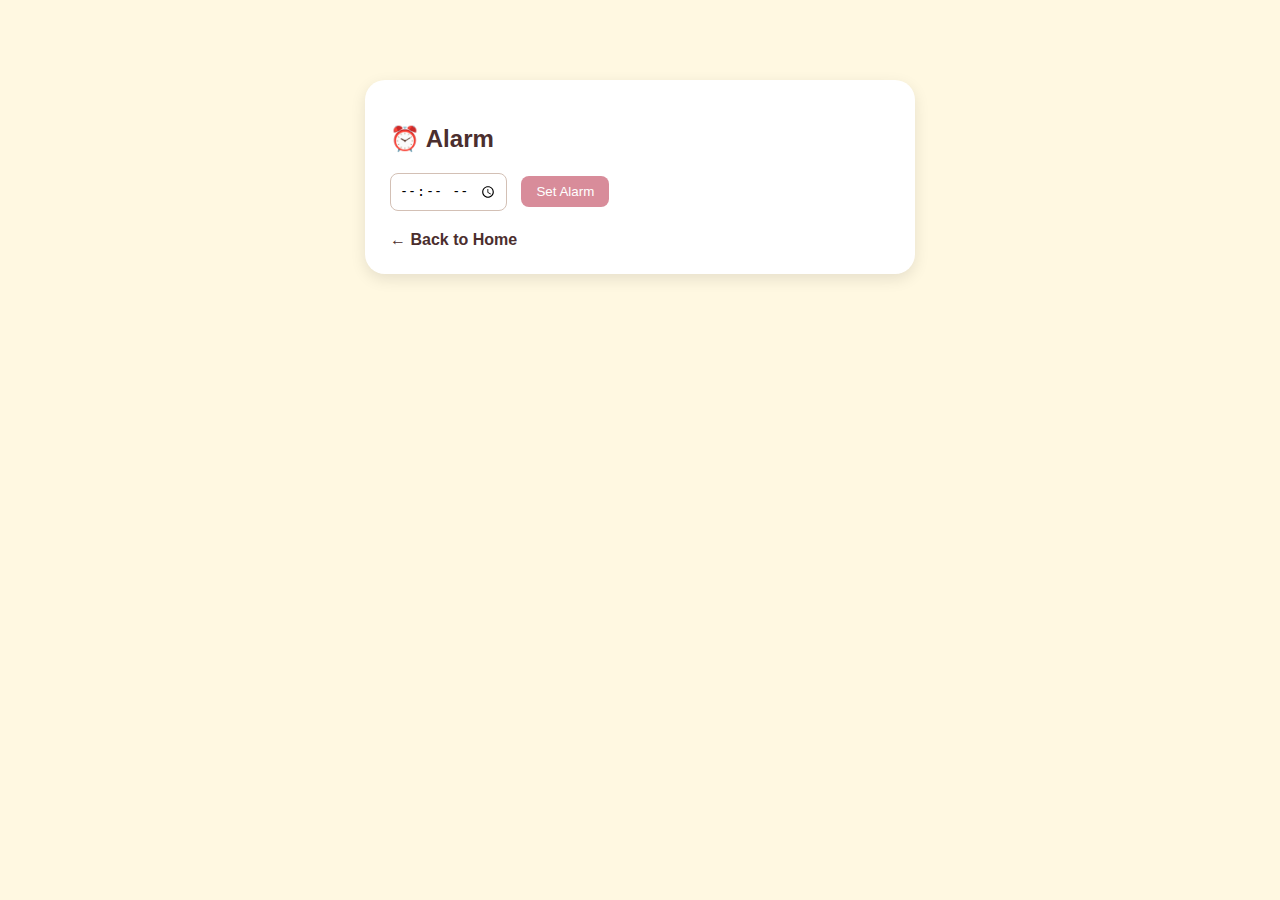
<file: alarm.html>
<!DOCTYPE html>
<html lang="en">
<head>
  <meta charset="UTF-8" />
  <title>Alarm</title>
  <link rel="stylesheet" href="style.css" />
  <style>
    body { background: #fff8e1; }
    .container {
      max-width: 500px; margin: 60px auto;
      background: #fff; padding: 25px; border-radius: 20px;
      box-shadow: 0 5px 15px rgba(0,0,0,0.1); font-family: 'Poppins', sans-serif;
      color: #4b2e2e;
    }
    input[type="time"] { padding: 8px; border-radius:8px; border:1px solid #d3c0b5; }
    .btn { padding:8px 15px; margin-left:10px; border:none; border-radius:8px; background:#d88c9a; color:#fff; cursor:pointer; }
    .alarm-item { display:flex; justify-content:space-between; background:#fff5ec; padding:10px; margin:10px 0; border-radius:10px; align-items:center; }
    .delete { background:#f2a5a5; border:none; padding:5px 10px; border-radius:8px; cursor:pointer; }
    .back-btn { display:block; margin-top:20px; text-decoration:none; color:#4b2e2e; font-weight:bold; }
  </style>
</head>
<body>
  <div class="container">
    <h2>⏰ Alarm</h2>
    <input type="time" id="alarmTime" />
    <button class="btn" onclick="addAlarm()">Set Alarm</button>
    <div id="alarms"></div>
    <a href="index.html" class="back-btn">← Back to Home</a>
  </div>

  <script>
    let alarms = JSON.parse(localStorage.getItem('alarms')) || [];
    function render() {
      const box = document.getElementById('alarms');
      box.innerHTML = '';
      alarms.forEach((t,i)=> {
        box.innerHTML += `
          <div class="alarm-item">
            <span>${t}</span>
            <button class="delete" onclick="removeAlarm(${i})">Delete</button>
          </div>`;
      });
    }
    function addAlarm() {
      const t = document.getElementById('alarmTime').value;
      if (t) {
        alarms.push(t);
        localStorage.setItem('alarms', JSON.stringify(alarms));
        render();
      }
    }
    function removeAlarm(i) {
      alarms.splice(i,1);
      localStorage.setItem('alarms', JSON.stringify(alarms));
      render();
    }
    function checkAlarms() {
      const now = new Date().toTimeString().slice(0,5);
      alarms.forEach(t => {
        if (t === now) {
          new Audio('https://actions.google.com/sounds/v1/alarms/alarm_clock.ogg').play();
          alert(`⏰ Alarm: ${t}`);
        }
      });
    }
    setInterval(checkAlarms, 1000);
    render();
  </script>
</body>
</html>
</file>
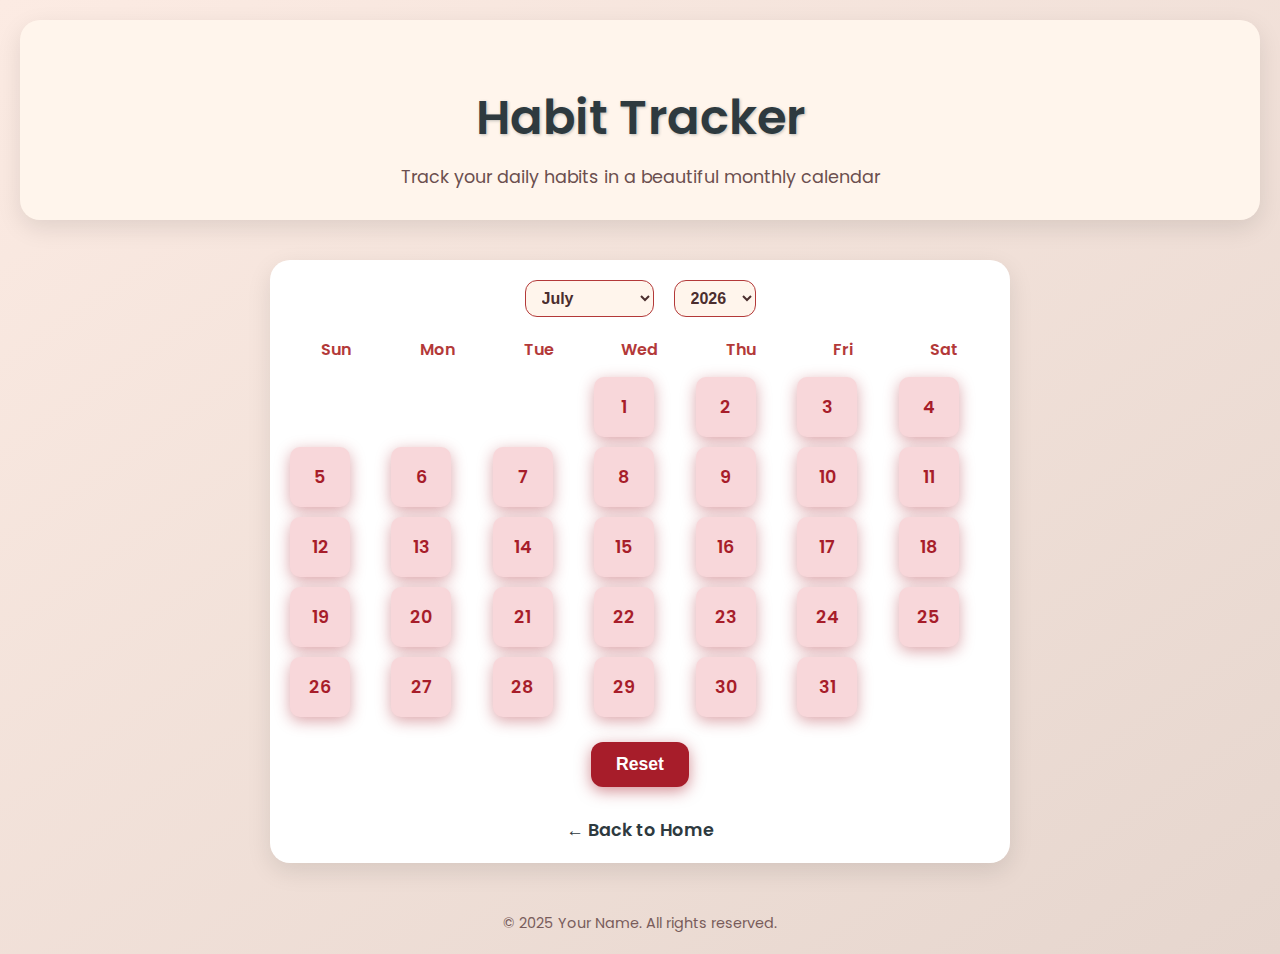
<file: habit.html>
<!DOCTYPE html>
<html lang="en">
<head>
  <meta charset="UTF-8" />
  <title>Habit Tracker Calendar</title>
  <style>
    @import url('https://fonts.googleapis.com/css2?family=Poppins:wght@400;600;700&display=swap');
    body {
      margin: 0;
      padding: 20px;
      font-family: 'Poppins', sans-serif;
      background: linear-gradient(145deg, #fcebe3, #e6d6ce);
      color: #4b2e2e;
    }

    .header-banner {
      text-align: center;
      background-color: #fff5ec;
      padding: 30px;
      border-radius: 20px;
      box-shadow: 0 8px 24px rgba(0, 0, 0, 0.1);
      margin-bottom: 40px;
    }

    .header-banner h1 {
      font-size: 3rem;
      font-weight: 600;
      margin-bottom: 10px;
      color: #2e3a3f;
      text-shadow: 1px 1px 3px rgba(46, 58, 63, 0.3);
    }

    .header-banner p {
      font-size: 1.1rem;
      color: #6b4f4f;
      margin: 0;
    }

    .container {
      max-width: 700px;
      margin: 0 auto 50px;
      padding: 20px;
      background: #fff;
      border-radius: 20px;
      box-shadow: 0 8px 24px rgba(0, 0, 0, 0.1);
      text-align: center;
      color: #4b2e2e;
    }

    /* Selectors container */
    .selectors {
      margin-bottom: 20px;
      display: flex;
      justify-content: center;
      gap: 20px;
    }

    select {
      padding: 8px 12px;
      border-radius: 12px;
      border: 1.8px solid #b33939;
      font-weight: 600;
      font-size: 1rem;
      cursor: pointer;
      background-color: #fff5ec;
      color: #4b2e2e;
      transition: border-color 0.3s;
    }
    select:hover, select:focus {
      border-color: #a71d2a;
      outline: none;
    }

    .weekdays, .days {
      display: grid;
      grid-template-columns: repeat(7, 1fr);
      gap: 10px;
      margin-bottom: 15px;
      user-select: none;
    }

    .weekdays div {
      font-weight: 600;
      color: #b33939;
      font-size: 1rem;
    }

    .day {
      width: 60px;
      height: 60px;
      display: flex;
      align-items: center;
      justify-content: center;
      border-radius: 10px;
      cursor: pointer;
      background: #fff5ec;
      font-weight: 600;
      font-size: 1.1rem;
      color: #4b2e2e;
      transition: background 0.3s, color 0.3s, transform 0.2s;
      box-shadow: 0 2px 8px rgba(0,0,0,0.07);
    }

    .day:hover:not(.empty) {
      transform: scale(1.05);
      box-shadow: 0 6px 20px rgba(0,0,0,0.12);
    }

    .day.done {
      background: #a1e3a1;
      color: #1b5e20;
      box-shadow: 0 4px 15px rgba(27, 94, 32, 0.4);
    }

    .day.not-done {
      background: #f8d7da;
      color: #a71d2a;
      box-shadow: 0 4px 15px rgba(167, 29, 42, 0.4);
    }

    .day.empty {
      background: transparent;
      cursor: default;
      box-shadow: none;
    }

    button#resetBtn {
      background-color: #a71d2a;
      color: white;
      border: none;
      padding: 12px 25px;
      border-radius: 12px;
      font-weight: 600;
      cursor: pointer;
      font-size: 1.1rem;
      transition: background-color 0.3s;
      box-shadow: 0 4px 15px rgba(167, 29, 42, 0.5);
      margin-top: 10px;
    }

    button#resetBtn:hover {
      background-color: #d62e4b;
      box-shadow: 0 6px 25px rgba(214, 46, 75, 0.7);
    }

    .back-btn {
      display: inline-block;
      margin-top: 30px;
      text-decoration: none;
      color: #2e3a3f;
      font-weight: 600;
      font-size: 1.1rem;
      transition: color 0.3s;
    }
    .back-btn:hover {
      color: #5c3d3d;
    }

    footer {
      text-align: center;
      margin-top: 50px;
      font-size: 0.9rem;
      color: #5c3d3d;
      opacity: 0.8;
    }
  </style>
</head>
<body>

  <header class="header-banner">
    <h1>Habit Tracker</h1>
    <p>Track your daily habits in a beautiful monthly calendar</p>
  </header>

  <main class="container">

    <div class="selectors">
      <select id="monthSelect" aria-label="Select Month"></select>
      <select id="yearSelect" aria-label="Select Year"></select>
    </div>

    <div class="weekdays">
      <div>Sun</div><div>Mon</div><div>Tue</div><div>Wed</div><div>Thu</div><div>Fri</div><div>Sat</div>
    </div>

    <div class="days" id="daysGrid"></div>

    <button id="resetBtn">Reset</button>
    <br />
    <a href="index.html" class="back-btn">← Back to Home</a>
  </main>

  <footer>
    &copy; 2025 Your Name. All rights reserved.
  </footer>

  <script>
    const daysGrid = document.getElementById('daysGrid');
    const resetBtn = document.getElementById('resetBtn');
    const monthSelect = document.getElementById('monthSelect');
    const yearSelect = document.getElementById('yearSelect');

    // Month names array
    const months = [
      "January", "February", "March", "April", "May", "June",
      "July", "August", "September", "October", "November", "December"
    ];

    // Populate month dropdown
    months.forEach((m, i) => {
      const option = document.createElement('option');
      option.value = i;
      option.textContent = m;
      monthSelect.appendChild(option);
    });

    // Populate year dropdown (from 10 years ago to 10 years ahead)
    const currentYear = new Date().getFullYear();
    for (let y = currentYear - 10; y <= currentYear + 10; y++) {
      const option = document.createElement('option');
      option.value = y;
      option.textContent = y;
      yearSelect.appendChild(option);
    }

    // Set default selected month and year to today
    let selectedMonth = new Date().getMonth();
    let selectedYear = currentYear;

    monthSelect.value = selectedMonth;
    yearSelect.value = selectedYear;

    // Load done days from localStorage, key now includes month-year for separate storage
    function getStorageKey(month, year) {
      return `habitDone_${year}_${month}`;
    }

    let done = JSON.parse(localStorage.getItem(getStorageKey(selectedMonth, selectedYear))) || [];

    function getDaysInMonth(year, month) {
      return new Date(year, month + 1, 0).getDate();
    }

    function render() {
      daysGrid.innerHTML = '';

      const totalDays = getDaysInMonth(selectedYear, selectedMonth);
      const firstDayIndex = new Date(selectedYear, selectedMonth, 1).getDay();

      // Empty divs for alignment
      for (let i = 0; i < firstDayIndex; i++) {
        const emptyDiv = document.createElement('div');
        emptyDiv.className = 'day empty';
        daysGrid.appendChild(emptyDiv);
      }

      for (let day = 1; day <= totalDays; day++) {
        const div = document.createElement('div');
        div.textContent = day;

        if (done.includes(day)) {
          div.className = 'day done';
        } else {
          div.className = 'day not-done';
        }

        div.onclick = () => toggle(day);
        daysGrid.appendChild(div);
      }
    }

    function toggle(day) {
      if (done.includes(day)) {
        done = done.filter(d => d !== day);
      } else {
        done.push(day);
      }
      localStorage.setItem(getStorageKey(selectedMonth, selectedYear), JSON.stringify(done));
      render();
    }

    resetBtn.onclick = () => {
      done = [];
      localStorage.removeItem(getStorageKey(selectedMonth, selectedYear));
      render();
    };

    // Update calendar when month or year changes
    monthSelect.addEventListener('change', () => {
      selectedMonth = parseInt(monthSelect.value);
      done = JSON.parse(localStorage.getItem(getStorageKey(selectedMonth, selectedYear))) || [];
      render();
    });

    yearSelect.addEventListener('change', () => {
      selectedYear = parseInt(yearSelect.value);
      done = JSON.parse(localStorage.getItem(getStorageKey(selectedMonth, selectedYear))) || [];
      render();
    });

    render();
  </script>
</body>
</html>
</file>
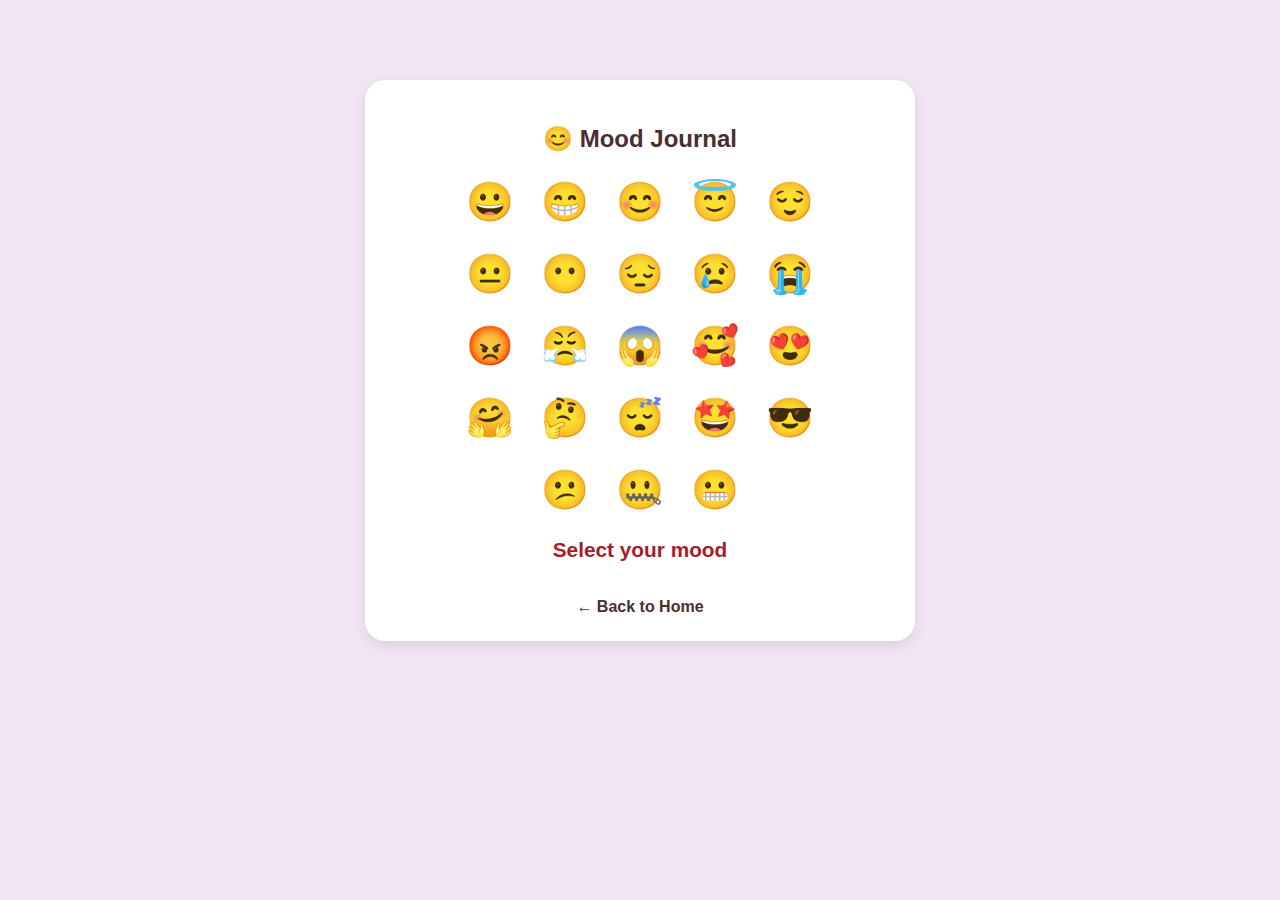
<file: mood.html>
<!DOCTYPE html>
<html lang="en">
<head>
  <meta charset="UTF-8"/>
  <title>Mood Journal</title>
  <link rel="stylesheet" href="style.css"/>
  <style>
    body { background: #f3e5f5; }
    .container {
      max-width: 500px; margin:60px auto; padding:25px;
      background:#fff; border-radius:20px; box-shadow:0 5px 15px rgba(0,0,0,0.1);
      font-family:'Poppins',sans-serif; color:#4b2e2e; text-align:center;
    }
    .emojis { 
      display:flex; 
      justify-content:center; 
      gap:15px; 
      margin:20px 0; 
      flex-wrap: wrap;
      max-width: 400px;
      margin-left: auto;
      margin-right: auto;
    }
    .emoji {
      font-size: 2.4rem; 
      cursor:pointer; 
      transition: transform .2s, box-shadow .2s;
      user-select: none;
      padding: 6px;
      border-radius: 12px;
    }
    .emoji:hover { 
      transform: scale(1.3);
      box-shadow: 0 0 8px rgba(180, 85, 150, 0.7);
      background-color: #fff;
    }
    .entry { 
      margin-top:20px; 
      font-size:1.3rem; 
      font-weight: 600;
      color: #a71d2a;
      min-height: 30px;
    }
    .back-btn { 
      display:block; 
      margin-top:30px; 
      text-decoration:none; 
      color:#4b2e2e; 
      font-weight: 600;
      transition: color 0.3s;
    }
    .back-btn:hover {
      color: #b33939;
    }
  </style>
</head>
<body>
  <div class="container">
    <h2>😊 Mood Journal</h2>
    <div class="emojis">
      <span class="emoji" onclick="setMood('😀')" title="Happy">😀</span>
      <span class="emoji" onclick="setMood('😁')" title="Beaming">😁</span>
      <span class="emoji" onclick="setMood('😊')" title="Smiling">😊</span>
      <span class="emoji" onclick="setMood('😇')" title="Blessed">😇</span>
      <span class="emoji" onclick="setMood('😌')" title="Content">😌</span>
      <span class="emoji" onclick="setMood('😐')" title="Neutral">😐</span>
      <span class="emoji" onclick="setMood('😶')" title="Speechless">😶</span>
      <span class="emoji" onclick="setMood('😔')" title="Sad">😔</span>
      <span class="emoji" onclick="setMood('😢')" title="Crying">😢</span>
      <span class="emoji" onclick="setMood('😭')" title="Sobbing">😭</span>
      <span class="emoji" onclick="setMood('😡')" title="Angry">😡</span>
      <span class="emoji" onclick="setMood('😤')" title="Frustrated">😤</span>
      <span class="emoji" onclick="setMood('😱')" title="Shocked">😱</span>
      <span class="emoji" onclick="setMood('🥰')" title="Loved">🥰</span>
      <span class="emoji" onclick="setMood('😍')" title="In Love">😍</span>
      <span class="emoji" onclick="setMood('🤗')" title="Hugging">🤗</span>
      <span class="emoji" onclick="setMood('🤔')" title="Thinking">🤔</span>
      <span class="emoji" onclick="setMood('😴')" title="Sleepy">😴</span>
      <span class="emoji" onclick="setMood('🤩')" title="Excited">🤩</span>
      <span class="emoji" onclick="setMood('😎')" title="Cool">😎</span>
      <span class="emoji" onclick="setMood('😕')" title="Confused">😕</span>
      <span class="emoji" onclick="setMood('🤐')" title="Secretive">🤐</span>
      <span class="emoji" onclick="setMood('😬')" title="Nervous">😬</span>
    </div>
    <div class="entry" id="todayMood"></div>
    <a href="index.html" class="back-btn">← Back to Home</a>
  </div>

  <script>
    const key = 'moodToday';
    function render() {
      const m = localStorage.getItem(key);
      document.getElementById('todayMood').textContent =
        m ? `Today's mood: ${m}` : 'Select your mood';
    }
    function setMood(emoji) {
      localStorage.setItem(key, emoji);
      render();
    }
    render();
  </script>
</body>
</html>
</file>
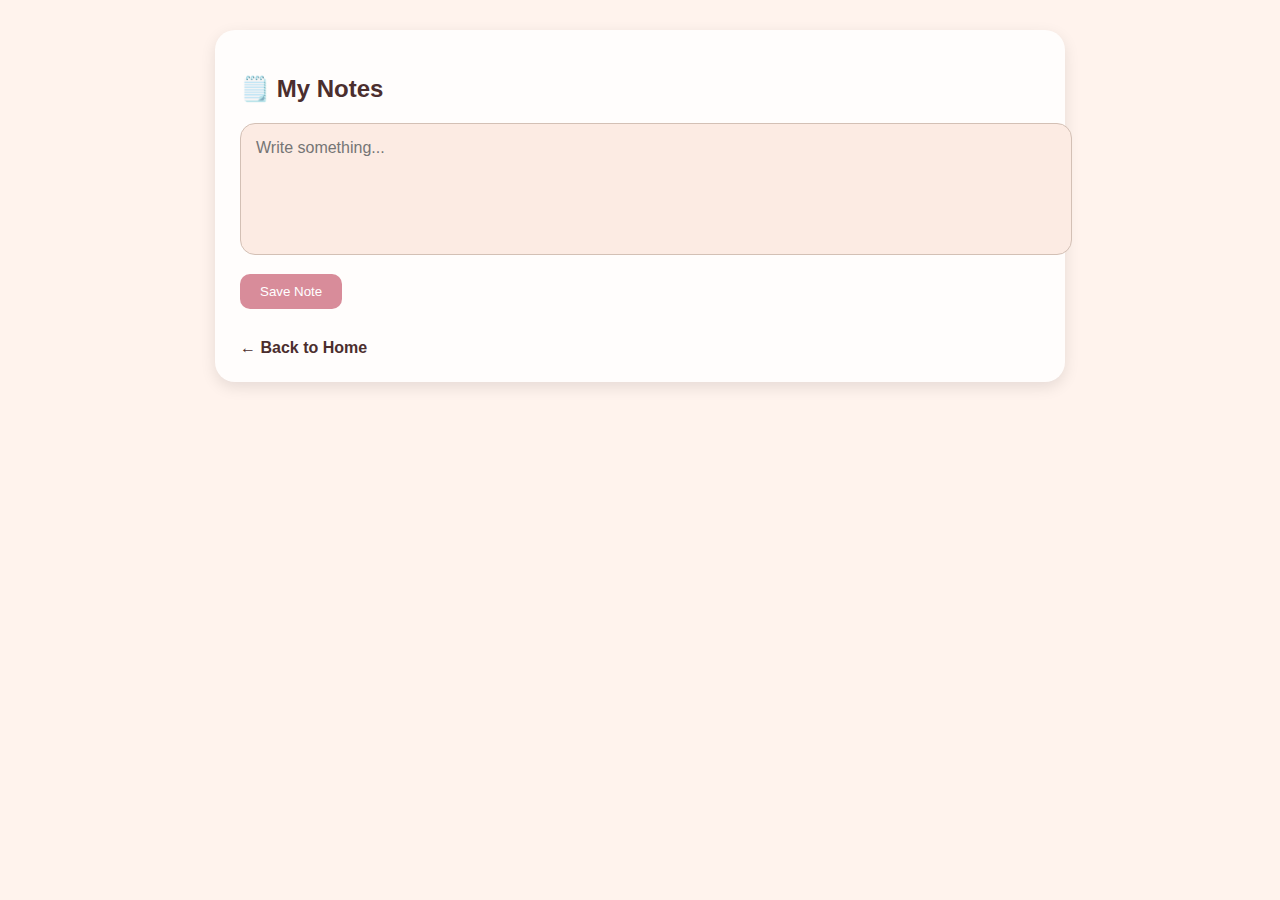
<file: notes.html>
<!DOCTYPE html>
<html lang="en">
<head>
  <meta charset="UTF-8" />
  <title>My Notes</title>
  <link rel="stylesheet" href="style.css" />
  <style>
    body {
      font-family: 'Poppins', sans-serif;
      background: #fff3ed;
      padding: 30px;
      color: #4b2e2e;
    }

    .container {
      max-width: 800px;
      margin: auto;
      background: #fffdfc;
      padding: 25px;
      border-radius: 20px;
      box-shadow: 0 5px 15px rgba(0,0,0,0.1);
    }

    textarea {
      width: 100%;
      height: 100px;
      border-radius: 15px;
      padding: 15px;
      border: 1px solid #d3c0b5;
      font-family: inherit;
      resize: none;
      font-size: 1rem;
      background-color: #fcebe3;
    }

    .note-card {
      background: #f9e4dc;
      padding: 15px;
      border-radius: 15px;
      margin-top: 15px;
      box-shadow: 0 2px 10px rgba(0,0,0,0.05);
      position: relative;
    }

    .note-card button {
      position: absolute;
      top: 10px;
      right: 10px;
      background: #e08e9a;
      color: white;
      border: none;
      padding: 5px 10px;
      border-radius: 8px;
      cursor: pointer;
    }

    .save-btn {
      margin-top: 15px;
      padding: 10px 20px;
      border: none;
      background: #d88c9a;
      color: white;
      border-radius: 10px;
      cursor: pointer;
    }

    .back-btn {
      margin-top: 30px;
      display: inline-block;
      color: #4b2e2e;
      text-decoration: none;
      font-weight: bold;
    }

    @media (max-width: 600px) {
      .note-card { font-size: 0.9rem; }
      textarea { height: 80px; }
    }
  </style>
</head>
<body>
  <div class="container">
    <h2>🗒️ My Notes</h2>
    <textarea id="noteInput" placeholder="Write something..."></textarea>
    <button class="save-btn" onclick="saveNote()">Save Note</button>

    <div id="notesContainer"></div>

    <a href="index.html" class="back-btn">← Back to Home</a>
  </div>

  <script>
    let notes = JSON.parse(localStorage.getItem("notes")) || [];

    function renderNotes() {
      const container = document.getElementById("notesContainer");
      container.innerHTML = "";
      notes.forEach((note, index) => {
        container.innerHTML += `
          <div class="note-card">
            <p>${note}</p>
            <button onclick="deleteNote(${index})">Delete</button>
          </div>`;
      });
    }

    function saveNote() {
      const input = document.getElementById("noteInput");
      const value = input.value.trim();
      if (value) {
        notes.unshift(value);
        localStorage.setItem("notes", JSON.stringify(notes));
        input.value = "";
        renderNotes();
      }
    }

    function deleteNote(index) {
      notes.splice(index, 1);
      localStorage.setItem("notes", JSON.stringify(notes));
      renderNotes();
    }

    renderNotes();
  </script>
</body>
</html>
</file>
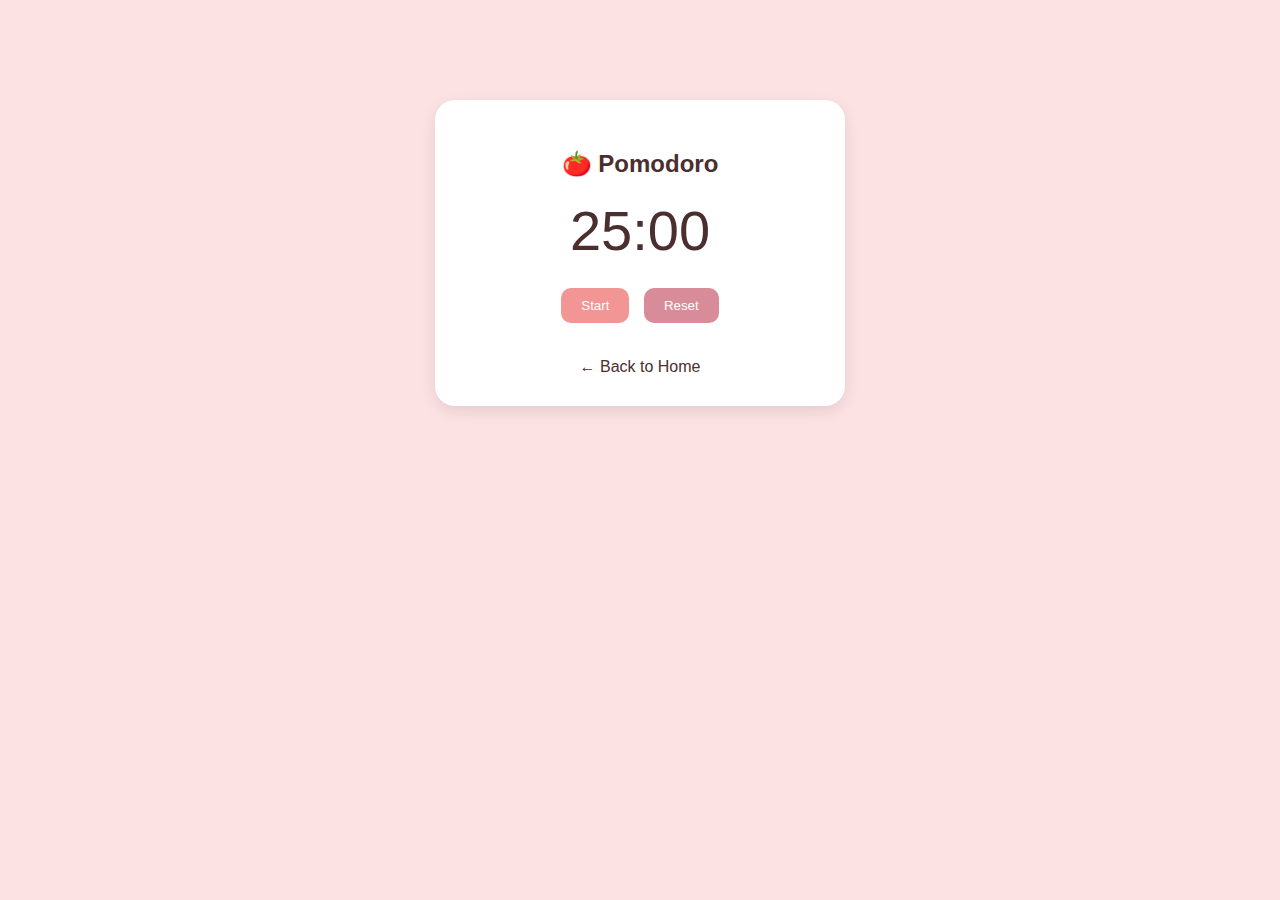
<file: pomodoro.html>
<!DOCTYPE html>
<html lang="en">
<head>
  <meta charset="UTF-8" />
  <title>Pomodoro Timer</title>
  <link rel="stylesheet" href="style.css" />
  <style>
    body { background: #fde2e4; }
    .container {
      max-width: 350px; margin:80px auto; text-align:center;
      background:#fff; padding:30px; border-radius:20px;
      box-shadow:0 5px 15px rgba(0,0,0,0.1); font-family:'Poppins',sans-serif;
      color:#4b2e2e;
    }
    #display { font-size:3.5rem; margin:20px 0; }
    .btn { padding:10px 20px; margin:5px; border:none; border-radius:10px; cursor:pointer; }
    .work { background:#f19595; color:#fff; }
    .break { background:#a1e3a1; color:#fff; }
    .reset { background:#d88c9a; color:#fff; }
    .back-btn { display:block; margin-top:30px; text-decoration:none; color:#4b2e2e; }
  </style>
</head>
<body>
  <div class="container">
    <h2>🍅 Pomodoro</h2>
    <div id="display">25:00</div>
    <button class="btn work" onclick="startPomodoro()">Start</button>
    <button class="btn reset" onclick="reset()">Reset</button>
    <a href="index.html" class="back-btn">← Back to Home</a>
  </div>

  <script>
    let minutes = 25, seconds = 0, isWork = true, intervalId;
    function render() {
      document.getElementById('display').textContent =
        `${String(minutes).padStart(2,'0')}:${String(seconds).padStart(2,'0')}`;
    }
    function tick() {
      if (seconds === 0) {
        if (minutes === 0) return switchMode();
        minutes--; seconds = 59;
      } else seconds--;
      render();
    }
    function switchMode() {
      clearInterval(intervalId);
      isWork = !isWork;
      minutes = isWork ? 25 : 5;
      seconds = 0;
      alert(isWork ? '🍅 Back to Work!' : '☕ Take a Break!');
      render(); startPomodoro();
    }
    function startPomodoro() {
      clearInterval(intervalId);
      intervalId = setInterval(tick, 1000);
    }
    function reset() {
      clearInterval(intervalId);
      isWork = true; minutes = 25; seconds = 0; render();
    }
    render();
  </script>
</body>
</html>
</file>
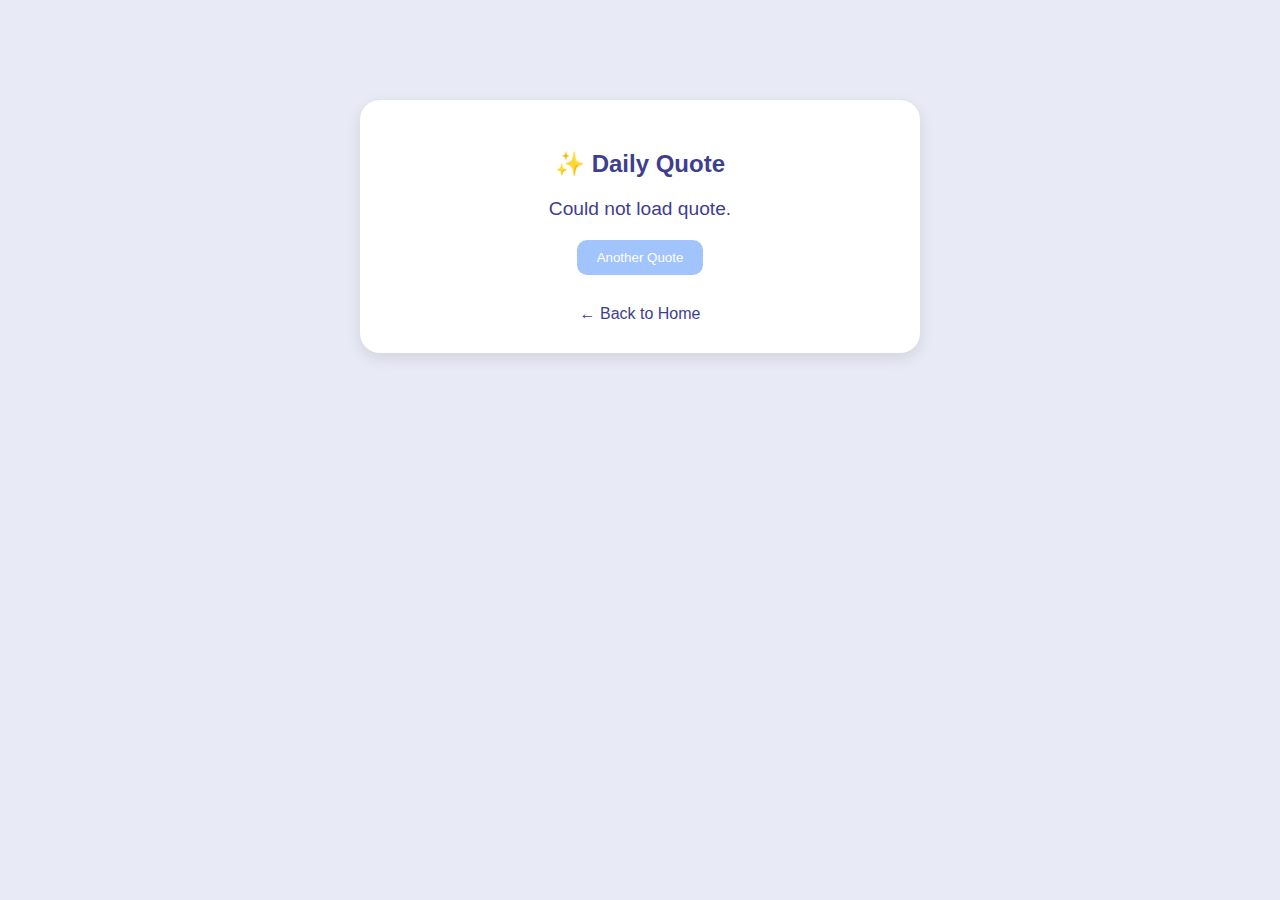
<file: quote.html>
<!DOCTYPE html>
<html lang="en">
<head>
  <meta charset="UTF-8"/>
  <title>Daily Quote</title>
  <link rel="stylesheet" href="style.css"/>
  <style>
    body { background: #e8eaf6; }
    .container {
      max-width:500px; margin:80px auto; padding:30px;
      background:#fff; border-radius:20px; box-shadow:0 5px 15px rgba(0,0,0,0.1);
      font-family:'Poppins',sans-serif; text-align:center; color:#3e3e8e;
    }
    .quote { font-size:1.2rem; margin-bottom:20px; }
    .author { margin-bottom:20px; font-weight:600; }
    .btn { padding:10px 20px; border:none; border-radius:10px; cursor:pointer; background:#a1c4fd; color:#fff; }
    .back-btn { display:block; margin-top:30px; text-decoration:none; color:#3e3e8e; }
  </style>
</head>
<body>
  <div class="container">
    <h2>✨ Daily Quote</h2>
    <div class="quote" id="quoteText">Loading…</div>
    <div class="author" id="quoteAuthor"></div>
    <button class="btn" onclick="fetchQuote()">Another Quote</button>
    <a href="index.html" class="back-btn">← Back to Home</a>
  </div>

  <script>
    async function fetchQuote() {
      try {
        const res = await fetch('https://api.quotable.io/random');
        const { content, author } = await res.json();
        document.getElementById('quoteText').textContent = `“${content}”`;
        document.getElementById('quoteAuthor').textContent = `— ${author}`;
      } catch {
        document.getElementById('quoteText').textContent = 'Could not load quote.';
      }
    }
    fetchQuote();
  </script>
</body>
</html>
</file>
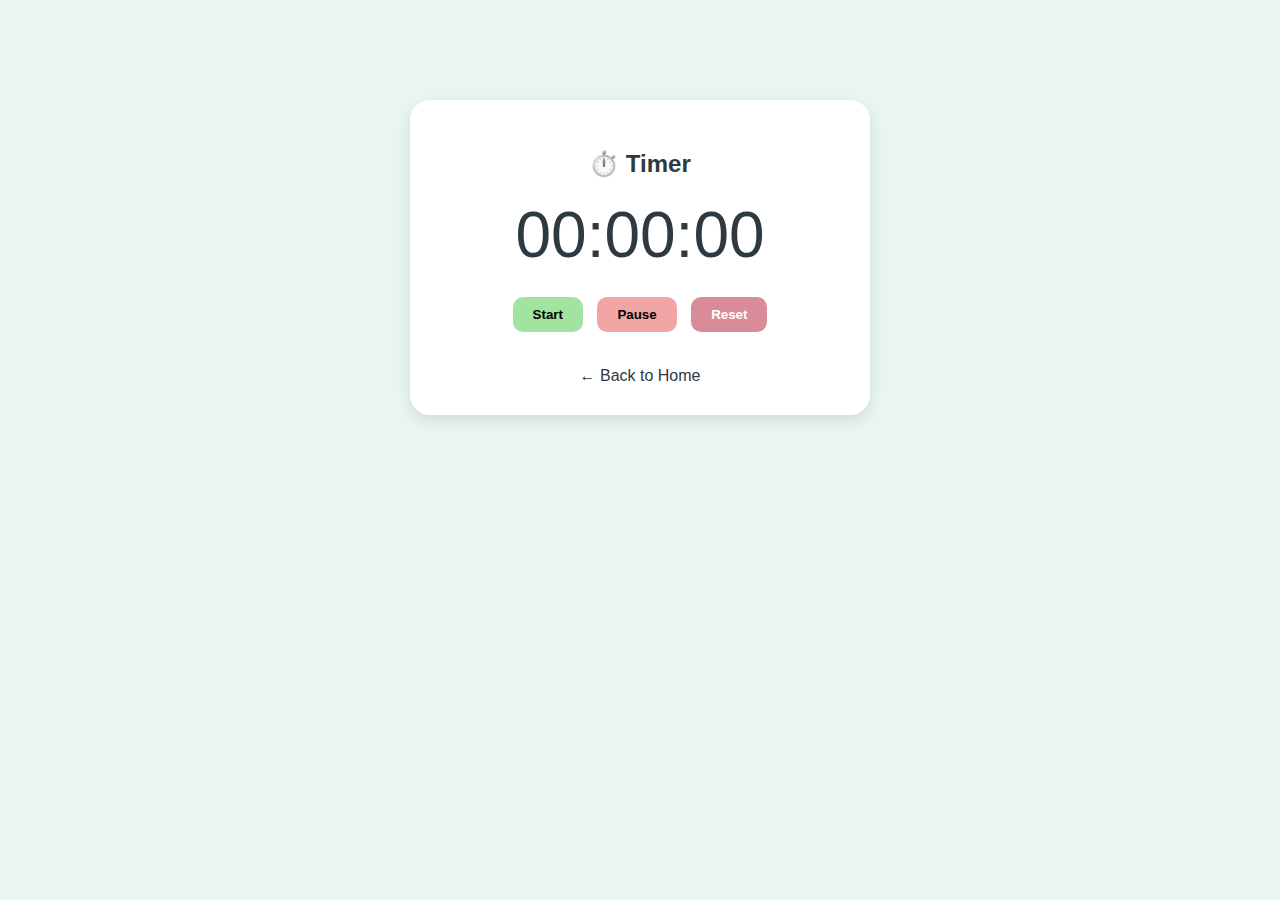
<file: timer.html>
<!DOCTYPE html>
<html lang="en">
<head>
  <meta charset="UTF-8" />
  <title>Timer</title>
  <link rel="stylesheet" href="style.css" />
  <style>
    body { background: #e8f5f2; }
    .container {
      max-width: 400px; margin: 80px auto;
      background: #fff; padding: 30px; border-radius: 20px;
      box-shadow: 0 5px 15px rgba(0,0,0,0.1); text-align: center;
      font-family: 'Poppins', sans-serif; color: #2e3a3f;
    }
    #display {
      font-size: 4rem; margin-bottom: 20px;
    }
    .btn {
      padding: 10px 20px; margin: 5px;
      border: none; border-radius: 10px;
      cursor: pointer; font-weight: 600;
    }
    .start { background: #a1e3a1; }
    .pause { background: #f2a5a5; }
    .reset { background: #d88c9a; color: #fff; }
    .back-btn { display: block; margin-top:30px; color:#2e3a3f; text-decoration:none; }
  </style>
</head>
<body>
  <div class="container">
    <h2>⏱️ Timer</h2>
    <div id="display">00:00:00</div>
    <button class="btn start" onclick="startTimer()">Start</button>
    <button class="btn pause" onclick="pauseTimer()">Pause</button>
    <button class="btn reset" onclick="resetTimer()">Reset</button>
    <a href="index.html" class="back-btn">← Back to Home</a>
  </div>

  <script>
    let sec = 0, timerInterval;
    function format(t) {
      const h = String(Math.floor(t/3600)).padStart(2,'0');
      const m = String(Math.floor((t%3600)/60)).padStart(2,'0');
      const s = String(t%60).padStart(2,'0');
      return `${h}:${m}:${s}`;
    }
    function render() {
      document.getElementById('display').textContent = format(sec);
    }
    function startTimer() {
      if (!timerInterval) {
        timerInterval = setInterval(() => { sec++; render(); }, 1000);
      }
    }
    function pauseTimer() {
      clearInterval(timerInterval); timerInterval = null;
    }
    function resetTimer() {
      pauseTimer(); sec = 0; render();
    }
    render();
  </script>
</body>
</html>
</file>
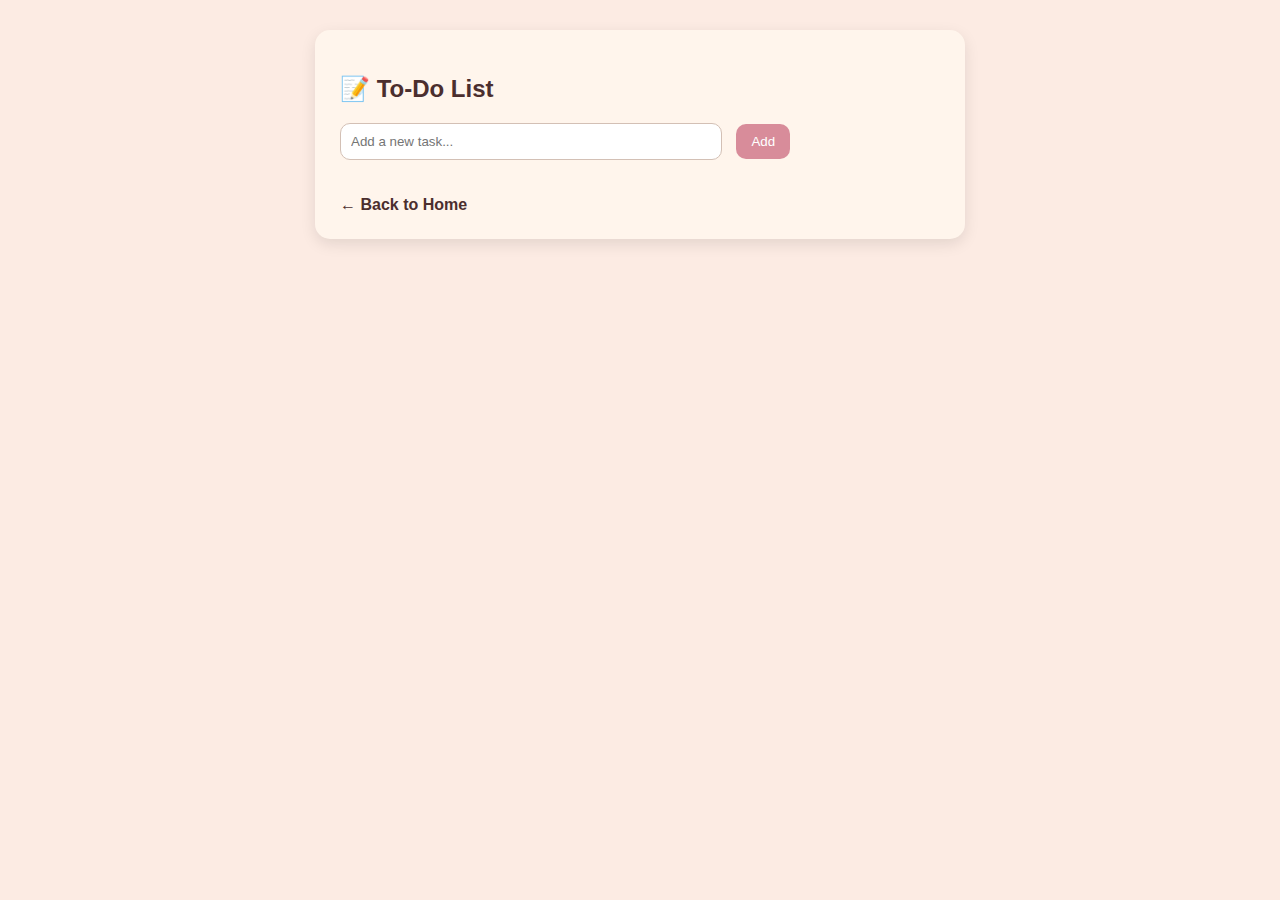
<file: todo.html>
<!DOCTYPE html>
<html lang="en">
<head>
  <meta charset="UTF-8" />
  <title>To-Do List</title>
  <link rel="stylesheet" href="style.css" />
  <style>
    body {
      font-family: 'Poppins', sans-serif;
      background: #fcebe3;
      padding: 30px;
      color: #4b2e2e;
    }

    .container {
      max-width: 600px;
      margin: auto;
      background: #fff5ec;
      padding: 25px;
      border-radius: 15px;
      box-shadow: 0 5px 15px rgba(0,0,0,0.1);
    }

    input {
      width: 60%;
      padding: 10px;
      border: 1px solid #d3c0b5;
      border-radius: 10px;
      margin-right: 10px;
    }

    button {
      padding: 10px 15px;
      border: none;
      background: #d88c9a;
      color: white;
      border-radius: 10px;
      cursor: pointer;
    }

    ul {
      list-style: none;
      padding: 0;
    }

    li {
      background: #fbe6dc;
      padding: 12px;
      margin: 10px 0;
      border-radius: 12px;
      display: flex;
      justify-content: space-between;
      align-items: center;
      flex-wrap: wrap;
    }

    .toggle-container {
      display: flex;
      align-items: center;
      gap: 15px;
    }

    .switch {
      position: relative;
      display: inline-block;
      width: 50px;
      height: 26px;
    }

    .switch input {
      opacity: 0;
      width: 0;
      height: 0;
    }

    .slider {
      position: absolute;
      cursor: pointer;
      top: 0; left: 0;
      right: 0; bottom: 0;
      background-color: #f2a5a5;
      transition: .4s;
      border-radius: 34px;
    }

    .slider:before {
      position: absolute;
      content: "";
      height: 18px;
      width: 18px;
      left: 4px;
      bottom: 4px;
      background-color: white;
      transition: .4s;
      border-radius: 50%;
    }

    input:checked + .slider {
      background-color: #a1e3a1;
    }

    input:checked + .slider:before {
      transform: translateX(24px);
    }

    .status-label {
      font-weight: 500;
      font-size: 0.9rem;
    }

    .back-btn {
      margin-top: 20px;
      display: inline-block;
      color: #4b2e2e;
      text-decoration: none;
      font-weight: bold;
    }

    @media screen and (max-width: 500px) {
      input {
        width: 100%;
        margin-bottom: 10px;
      }
    }
  </style>
</head>
<body>
  <div class="container">
    <h2>📝 To-Do List</h2>
    <input type="text" id="taskInput" placeholder="Add a new task..." />
    <button onclick="addTask()">Add</button>
    <ul id="taskList"></ul>
    <a href="index.html" class="back-btn">← Back to Home</a>
  </div>

  <script>
    let tasks = JSON.parse(localStorage.getItem("tasks")) || [];

    function renderTasks() {
      const list = document.getElementById("taskList");
      list.innerHTML = "";

      tasks.forEach((task, index) => {
        const checked = task.status === "yes" ? "checked" : "";
        const label = task.status === "yes" ? "Yes" : "No";

        list.innerHTML += `
          <li>
            <span>${task.text}</span>
            <div class="toggle-container">
              <label class="switch">
                <input type="checkbox" onchange="toggleStatus(${index})" ${checked}>
                <span class="slider"></span>
              </label>
              <span class="status-label" id="label-${index}">${label}</span>
              <button onclick="removeTask(${index})">❌</button>
            </div>
          </li>`;
      });
    }

    function addTask() {
      const input = document.getElementById("taskInput");
      const value = input.value.trim();
      if (value) {
        tasks.push({ text: value, status: "no" });
        input.value = "";
        saveTasks();
      }
    }

    function removeTask(index) {
      tasks.splice(index, 1);
      saveTasks();
    }

    function toggleStatus(index) {
      tasks[index].status = tasks[index].status === "yes" ? "no" : "yes";
      saveTasks();
    }

    function saveTasks() {
      localStorage.setItem("tasks", JSON.stringify(tasks));
      renderTasks();
    }

    renderTasks();
  </script>
</body>
</html>
</file>
<file: style.css>
/* Typography and Base */
body {
  margin: 0;
  padding: 20px;
  font-family: 'Poppins', sans-serif;
  background: linear-gradient(145deg, #fcebe3, #e6d6ce);
  color: #4b2e2e;
}

/* Header Banner */
.header-banner {
  text-align: center;
  background-color: #fff5ec;
  padding: 30px;
  border-radius: 20px;
  box-shadow: 0 8px 24px rgba(0, 0, 0, 0.1);
  margin-bottom: 40px;
}

.header-banner h1 {
  font-size: 3rem;
  font-weight: 600;
  margin-bottom: 10px;
}

.header-banner p {
  font-size: 1.1rem;
  color: #6b4f4f;
  margin: 0;
}

/* Image Layout */
.image-container {
  display: flex;
  justify-content: center;
  flex-wrap: wrap;
  gap: 30px;
}

/* Aesthetic Image Cards */
.image-container a img {
  width: 100%;
  max-width: 200px;
  border-radius: 20px;
  box-shadow: 0 8px 20px rgba(0, 0, 0, 0.1);
  transition: transform 0.4s ease, box-shadow 0.4s ease;
  opacity: 0;
  transform: translateY(20px);
  animation: fadeIn 0.6s ease-out forwards;
  animation-delay: calc(0.1s * var(--i));
}

.image-container a img:hover {
  transform: scale(1.08);
  box-shadow: 0 12px 30px rgba(0, 0, 0, 0.15);
}

/* Fade-in Animation */
@keyframes fadeIn {
  to {
    opacity: 1;
    transform: translateY(0);
  }
}

/* Footer */
footer {
  text-align: center;
  margin-top: 50px;
  font-size: 0.9rem;
  color: #5c3d3d;
  opacity: 0.8;
}
</file>
